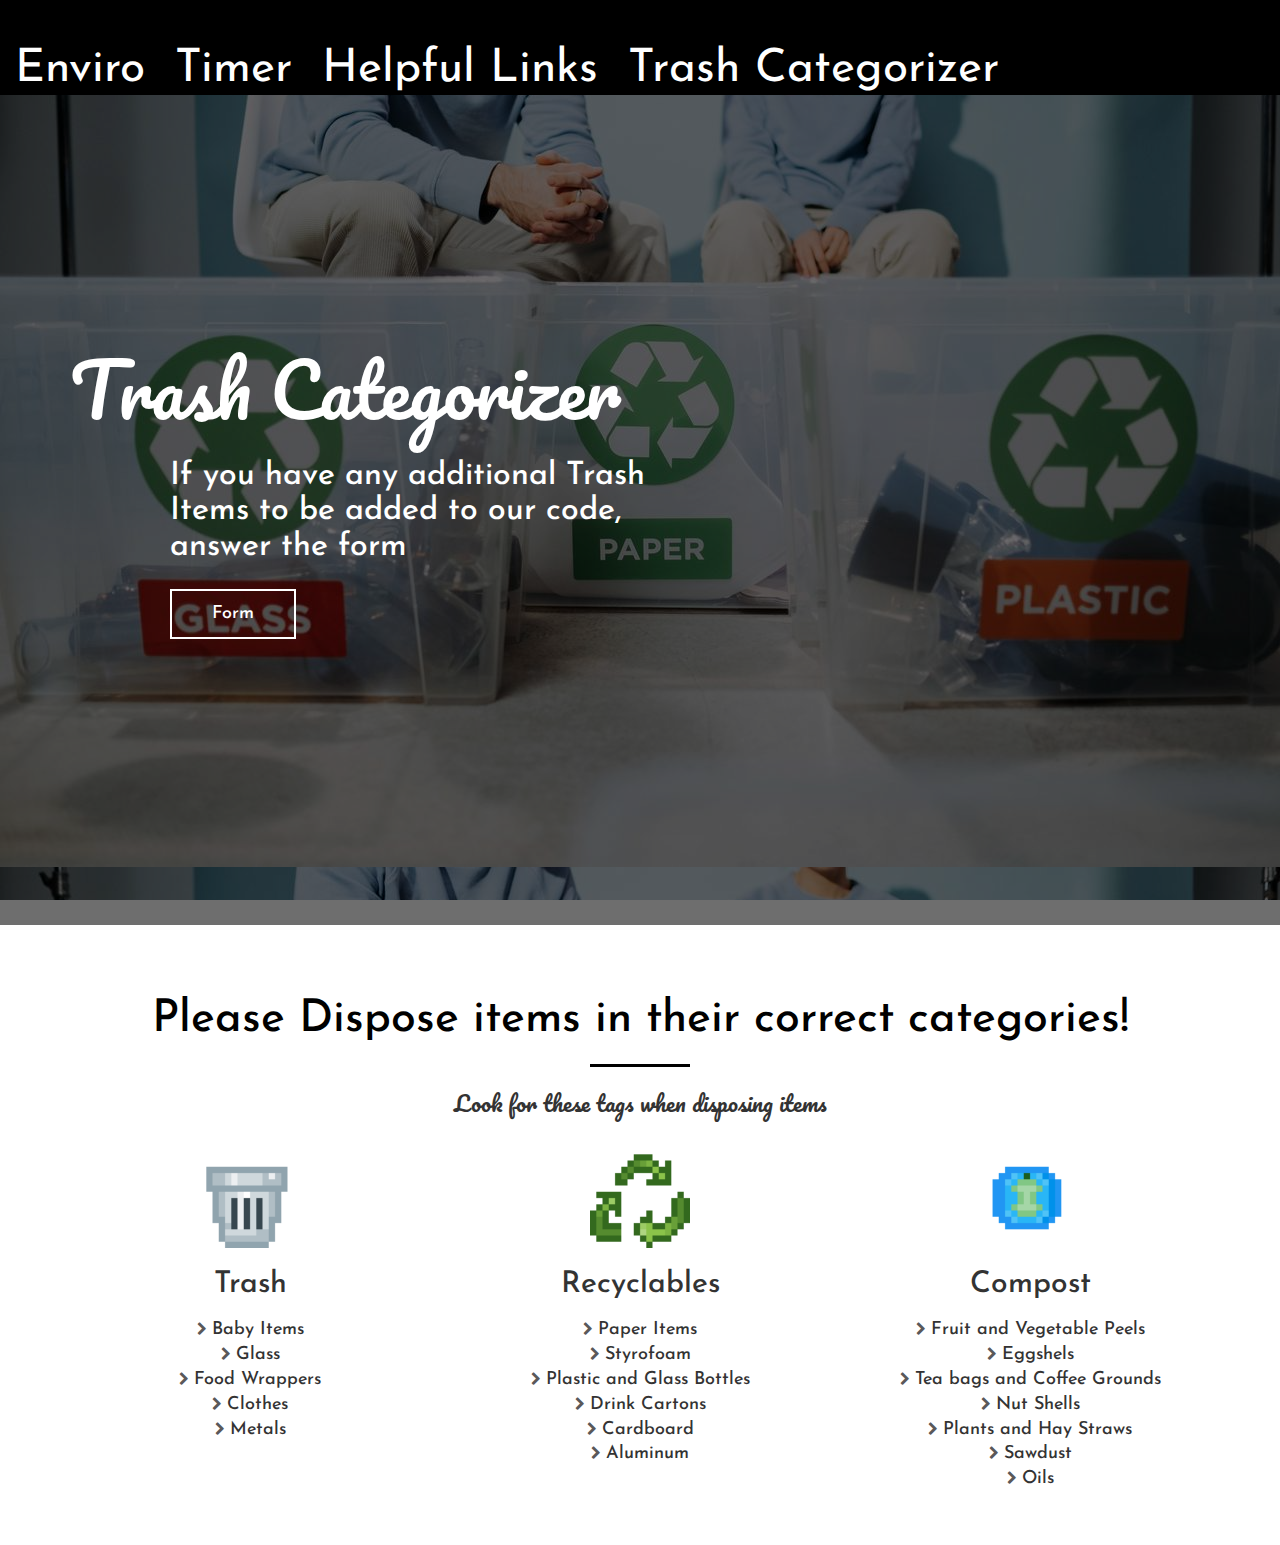
<file: Trash Categorizer/index.html>
<!DOCTYPE html>
<html lang="en">
  <head>
    <meta charset="utf-8">
    <meta http-equiv="X-UA-Compatible" content="IE=edge">
    <meta name="viewport" content="width=device-width, initial-scale=1">
	<link href="css/bootstrap.min.css" rel="stylesheet">
	<link href="css/global.css" rel="stylesheet">
	<link href="css/index.css" rel="stylesheet">
	<link rel="stylesheet" type="text/css" href="css/font-awesome.min.css" />
	<link href="css/element.css" rel="stylesheet">
	<link href="https://fonts.googleapis.com/css?family=Josefin+Sans&display=swap" rel="stylesheet">
	<link href="https://fonts.googleapis.com/css?family=Pacifico&display=swap" rel="stylesheet">

	

    
    
	
     

  </head>
  
<body>
<section id="header">
	<nav class="navbar navbar-default navbar-fixed-top"; style="background: black">

		<div class="navbar-header page-scroll";>
			<a class="navbar-brand heading_tag" href="index.html">Enviro</a>
			<a class="navbar-brand" href="gallery.html">Timer</a>
			<a class="navbar-brand" href="links.html">Helpful Links</a>
			<a class="navbar-brand" href="trash.html">Trash Categorizer</a>
            </div>

    </nav>
</section>



<section id="center" class="clearfix">
 <div class="center_main clearfix">
   <div class="container">
  <div class="row">
   <div class="center clearfix">
   <div class="col-sm-7 center_left clearfix">
    <div class="center_left_inner clearfix">
	 <h1>Trash Categorizer</h1>
	 <h3>If you have any additional Trash Items to be added to our code, answer the form</h3>
	 <h4><a href="https://forms.gle/RvdqWg8VuzpwSn6E8">Form</a></h4>
	</div>
   </div>	 
   </div>
  </div>
 </div>
 </div>
</section>

<section id="center_2" class="clearfix">
 <div class="container">
  <div class="row">
   <div class="center_2 clearfix">
    <div class="center_2_top clearfix">
	 <h2>Please Dispose items in their correct categories!</h2>
	 <hr class="hr_1">
	  <p>Look for these tags when disposing items</p>
	</div>
	<div class="center_2_middle clearfix">
	 <div class="col-sm-4 center_2_middle_left clearfix">
	  <div class="center_2_middle_left_inner clearfix">
	   <p><img src="img/trash (2).png"; width = "100"></p>
	   <h2><a href="https://www.toronto.ca/services-payments/recycling-organics-garbage/houses/what-goes-in-my-garbage-bin/">Trash</a></h2>
	   <h4><i class="fa fa-chevron-right"></i>Baby Items</h4>
	   <h4><i class="fa fa-chevron-right"></i>Glass</h4>
	   <h4><i class="fa fa-chevron-right"></i>Food Wrappers</h4>
	   <h4><i class="fa fa-chevron-right"></i>Clothes</h4>
	   <h4><i class="fa fa-chevron-right"></i>Metals</h4>

	  </div>
	 </div>
	 <div class="col-sm-4 center_2_middle_left clearfix">
	  <div class="center_2_middle_left_inner clearfix">
	   <p><img src="img/recycle.png"; width = "100"></p>
	   <h2><a href="https://www.toronto.ca/services-payments/recycling-organics-garbage/houses/what-goes-in-my-blue-bin/">Recyclables</a></h2>
	   <h4><i class="fa fa-chevron-right"></i>Paper Items</h4>
	   <h4><i class="fa fa-chevron-right"></i>Styrofoam</h4>
	   <h4><i class="fa fa-chevron-right"></i>Plastic and Glass Bottles</h4>
	   <h4><i class="fa fa-chevron-right"></i>Drink Cartons</h4>
	   <h4><i class="fa fa-chevron-right"></i>Cardboard</h4>
	   <h4><i class="fa fa-chevron-right"></i>Aluminum</h4>

	</div>
	 </div>
	 <div class="col-sm-4 center_2_middle_left clearfix">
	  <div class="center_2_middle_left_inner clearfix">
		<p><img src="img/compost.png"; width = "100"></p>
	   <h2><a href="https://www.toronto.ca/services-payments/recycling-organics-garbage/houses/what-goes-in-my-green-bin/">Compost</a></h2>
	   <h4><i class="fa fa-chevron-right"></i>Fruit and Vegetable Peels</h4>
	   <h4><i class="fa fa-chevron-right"></i>Eggshels</h4>
	   <h4><i class="fa fa-chevron-right"></i>Tea bags and Coffee Grounds</h4>
	   <h4><i class="fa fa-chevron-right"></i>Nut Shells</h4>
	   <h4><i class="fa fa-chevron-right"></i>Plants and Hay Straws</h4>
	   <h4><i class="fa fa-chevron-right"></i>Sawdust</h4>
	   <h4><i class="fa fa-chevron-right"></i>Oils</h4>


	  </div>
	 </div>
	</div>
   </div>
  </div>
 </div>
</section>
</file>
<file: Trash Categorizer/css/global.css>
/*
Template Name:Marriage
File: Layout CSS
Author: Templates On Web
Author URI: http://templateonweb.com/
Licence: <a href="http://www.templateonweb.com/terms.php?v=content&contentid=152">Website Template Licence</a>
*/
body{
font-family: 'Josefin Sans', sans-serif!important;
   }
h1,h2,h3,h4,h5,h6{
padding:0;
margin:0;
}
a:hover{
text-decoration:none;
}
ul{
padding:0;
margin:0;
list-style:none;
}
p{
padding:0;
margin:0;
}
.space_left{
padding-left:0; 
} 
.space_right{
padding-right:0; 
} s
.space_all{
padding:0; 
} 
.border_none_1{
   border:none!important;
   }
.active_tab{
   color:#d0413c!important;
  }
.left_1{
  display:block;
 }



/*********************header****************/
.navbar-default {
  background-color:black;
  border:none;
  padding-top:45px;
}
.navbar-brand{
   color:#fff!important;
   font-size:46px;
   }
#header .tag_menu{
   color:#fff;
   padding-left:10px;
   padding-right:10px;
   margin-left:8px;
   margin-right:8px;
   font-size:16px;
   }
#header .tag_menu:hover{
   color: #fac122;
   border-bottom:2px solid #fac122;
  }
.nav .open>a, .nav .open>a:hover, .nav .open>a:focus{
background:none; 
color: #fac122!important;
border-bottom:2px solid #fac122;
  }
.navbar-default .navbar-nav>.open>a, .navbar-default .navbar-nav>.open>a:hover, .navbar-default .navbar-nav>.open>a:focus{
  background:black; 
  }
.drop_1 {
  min-width:200px;
  text-align:center;
  padding:0;
   }
.drop_1 a:hover{
       background:none!important;
	   color:#dd3744!important;
	   }
.header_menu .navbar{
   background-color:#333!important;
   padding-bottom:45px;
	}
.drop_1 li a{
background:#FFCC00;
color:#000;
font-size:20px;
border-bottom:1px solid #333;
}
#header_mini{
display:none;
}
/*********************header_end****************/

/*********************header_mini****************/
#header_mini{
    display:none;
	}
  #header_mini  #sidebar-wrapper {
    margin-right: -250px;
    right: 0;
    width: 250px;
    background: #333;
    position: fixed;
    height: 100%;
    overflow-y: auto;
    z-index: 1000;
    transition: all 0.5s ease-in 0s;
    -webkit-transition: all 0.5s ease-in 0s;
    -moz-transition: all 0.5s ease-in 0s;
    -ms-transition: all 0.5s ease-in 0s;
    -o-transition: all 0.5s ease-in 0s;
  }

 #header_mini  .sidebar-nav {
    position: absolute;
    top: 0;
    width: 250px;
    list-style: none;
    margin: 0;
    padding: 0;
  }

 #header_mini   .sidebar-nav li {
    line-height: 50px;
    text-indent: 20px;
  }

 #header_mini   .sidebar-nav li a {
    color: #ffffff;
	font-size:16px;
    display: block;
    text-decoration: none;
  }

 #header_mini   .sidebar-nav li a:hover {
    color:#fac122;
    text-decoration: none;
	border-bottom:2px solid #fac122;
  }

 #header_mini   .sidebar-nav li a:active, .sidebar-nav li a:focus {
    text-decoration: none;
  }

 #header_mini   .sidebar-nav > .sidebar-brand {
    height: 55px;
    line-height: 55px;
    font-size: 18px;
  }

 #header_mini  .sidebar-nav > .sidebar-brand a {
    color: #ffffff;
	font-size:25px;
  }

 #header_mini   .sidebar-nav > .sidebar-brand a:hover {
    color: #fff;
    background: none;
  }

#header_mini    #menu-toggle {
    top: 0;
    right: 0;
    position: fixed;
    z-index: 1;
  }

#header_mini   #sidebar-wrapper.active {
    right: 250px;
    width: 250px;
    transition: all 0.5s ease-out 0s;
    -webkit-transition: all 0.5s ease-out 0s;
    -moz-transition: all 0.5s ease-out 0s;
    -ms-transition: all 0.5s ease-out 0s;
    -o-transition: all 0.5s ease-out 0s;
  }

 #header_mini   .toggle {
    margin: 5px 5px 0 0;
  }
.header_mini{
    background:#000;
    padding:10px 10px 10px 30px;
   }
 #header_mini .drop_1 a{
    color:#333!important;
	}
 #header_mini .drop_1 a:hover{
   color:#dd3744!important;
   border:none!important;
	}
.header_mini .heading_tag{
    color:#fff;
	}
/*********************header_mini_end****************/


/*********************footer****************/
#footer{
background:#000000;
padding-top:70px;
padding-bottom:25px;
}
#footer .container{
width:650px;
}
.footer_top h2{
text-align:center;
padding-bottom:50px;
}
.footer_top h2 a{
font-size:56px;
color:#FFFFFF;
font-family: 'Pacifico', cursive;
}
.footer_middle_left_inner h2{
font-size:28px;
color:#FFFFFF;
text-align:center;
padding-bottom:10px;
}
.footer_middle_left_inner p{
font-size:18px;
color:#666;
text-align:center;
}
.footer_middle_left_inner p a{
color:#666;
}
.footer_middle_left_inner p a:hover{
color:#FFFFC4;
}
.footer_middle_left_inner .hr_1 {
width: 65px;
border-width: 2px;
border-color: #ccc;
}
ul.social-network {
	list-style: none;
	display: inline;
	margin-left:0 !important;
	padding: 0;
}
ul.social-network li {
	display: inline;
	margin: 0 5px;
}


/* footer social icons */
.social-network a.icoRss:hover {
	background-color: #F56505;
}
.social-network a.icoFacebook:hover {
	background-color:#3B5998;
}
.social-network a.icoTwitter:hover {
	background-color:#33ccff;
}
.social-network a.icoGoogle:hover {
	background-color:#BD3518;
}
.social-network a.icoVimeo:hover {
	background-color:#0590B8;
}
.social-network a.icoLinkedin:hover {
	background-color:#007bb7;
}
.social-network a.icoRss:hover i, .social-network a.icoFacebook:hover i, .social-network a.icoTwitter:hover i,
.social-network a.icoGoogle:hover i, .social-network a.icoVimeo:hover i, .social-network a.icoLinkedin:hover i {
	color:#fff;
}
a.socialIcon:hover, .socialHoverClass {
	color:#44BCDD;
}

.social-circle li a {
	display:inline-block;
	position:relative;
	margin:0 auto 0 auto;
	-moz-border-radius:50%;
	-webkit-border-radius:50%;
	border-radius:50%;
	text-align:center;
	width: 50px;
	height: 50px;
	font-size:20px;
	background:#FF0000;
}
.social-circle li i {
	margin:0;
	line-height:50px;
	text-align: center;
}

.social-circle li a:hover i, .triggeredHover {
	-moz-transform: rotate(360deg);
	-webkit-transform: rotate(360deg);
	-ms--transform: rotate(360deg);
	transform: rotate(360deg);
	-webkit-transition: all 0.2s;
	-moz-transition: all 0.2s;
	-o-transition: all 0.2s;
	-ms-transition: all 0.2s;
	transition: all 0.2s;
}
.social-circle i {
	color: #fff;
	-webkit-transition: all 0.8s;
	-moz-transition: all 0.8s;
	-o-transition: all 0.8s;
	-ms-transition: all 0.8s;
	transition: all 0.8s;
}

.footer_bottom ul a {
 background-color: #FF0000!important;  
}
.footer_bottom{
text-align:center;
padding-top:40px;
}
.footer_bottom p{
font-size:18px;
color:#FFFFFF;
padding-top:30px;
}

/*********************footer_end****************/











@media screen and (max-width : 767px){
#header{
display:none;
}
#header_mini {
display: block;
}
#footer .container {
width: auto;
}
.social-circle li a {
width: 45px;
height: 45px;
font-size: 19px;
}



}

@media (min-width:768px) and (max-width:960px) {
#header .container{
width:auto;
}
#header .navbar-brand {
font-size: 30px;
}
#header .tag_menu {
padding-left: 3px;
padding-right: 3px;
margin-left: 5px;
margin-right: 5px;
font-size: 12px;
}
#header .navbar-right {
float: right!important;
}

}

@media (min-width:961px) and (max-width:1200px) { 
#header .container {
width: auto;
}
#header.navbar-brand {
font-size: 40px;
}
#header .tag_menu {
    color: #fff;
    padding-left: 5px;
    padding-right: 5px;
    margin-left: 5px;
    margin-right: 5px;
    font-size: 14px;
}


}

@media (min-width:1201px) and (max-width:1250px) {

 }
</file>
<file: Trash Categorizer/css/index.css>
/*
Template Name:Cavyalia
File: Layout CSS
Author: Templates On Web
Author URI: http://templateonweb.com/
Licence: <a href="http://www.templateonweb.com/terms.php?v=content&contentid=152">Website Template Licence</a>
*/
body{
font-family: 'Josefin Sans', sans-serif!important;
   }
h1,h2,h3,h4,h5,h6{
padding:0;
margin:0;
}
a:hover{
text-decoration:none;
}
ul{
padding:0;
margin:0;
list-style:none;
}
p{
padding:0;
margin:0;
}
.space_left{
padding-left:0; 
} 
.space_right{
padding-right:0; 
} 
.space_all{
padding:0; 
} 
.border_none_1{
   border:none!important;
   }
.active_tab{
   color:#c08585!important;
  }
.left_1{
  display:block;
 }



/*********************center****************/
#center {
    background-image: url(../img/bg.jpg);
	background-attachment:fixed;
}
.center_main{
   background:#00000091;
   padding-top: 350px;
   padding-bottom: 300px;
   }
.center_left_inner h1{
font-family: 'Pacifico', cursive;
font-size:72px;
color:#FFFFFF;
}
.center_left_inner h3{
font-size:32px;
color:#FFFFFF;
padding-left:100px;
padding-top:30px;
}
.center_left_inner h5{
font-size:20px;
color:#999;
padding-left:100px;
padding-top:20px;
}
.center_left_inner h4{
padding-top:40px;
padding-left:100px;
}
.center_left_inner h4 a{
padding:14px 40px;
font-size:18px;
color:#FFFFFF;
border:2px solid #FFFFFF;
}
.center_left_inner h4 a:hover{
background:#FFFFFF;
color:#333;
border:2px solid #FFFFFF;
}
/*********************center_end****************/


/*********************center_2****************/
#center_2{
padding-top:70px;
padding-bottom:50px;
}
.center_2_top{
text-align:center;
}
.center_2_top h2{
font-size:45px;
color:#000;
}
.center_2_top .hr_1{
width:100px;
border-width:3px;
border-color:#000;
}
.center_2_top p{
font-family: 'Pacifico', cursive;
font-size:22px;
color:#333;
padding-bottom:30px;
}
.center_2_middle_left_inner{
text-align:center;
}
.center_2_middle_left_inner p{
font-size:60px;
color:#CC9966;
}
.center_2_middle_left_inner h2{
padding-top:20px;
padding-bottom:20px;
}
.center_2_middle_left_inner h2 a{
font-size:30px;
color:#333;
} 
.center_2_middle_left_inner h2 a:hover{
color:#CC9966;
} 
.center_2_middle_left_inner h4 i{
font-size:14px;
margin-right:5px;
color:#5a5959;
}
.center_2_middle_left_inner h4{
font-size:18px;
padding-bottom:5px;
}



/*********************center_2_end****************/


/*********************center_3****************/
#center_3{
background:#f4f4f4;
padding-top:70px;
padding-bottom:50px;
}
.center_3_top{
text-align:center;
}
.center_3_top h2{
font-size:55px;
color:#000;
font-family: 'Pacifico', cursive;
padding-bottom:20px;
}
.center_3_top .hr_1{
width:100px;
border-width:2px;
border-color:#333;
}
.center_3_top p{
font-size:18px;
color:#333;
padding-top:30px;
padding-bottom:50px;
}
.center_3_top h5 a{
padding:12px 30px;
font-size:17px;
color:#000000;
border:2px solid #000000;
}
.center_3_top h5 a:hover{
background:#000000;
color:#fff;
}

/*********************center_3_end****************/


/*********************center_4****************/
#center_4{
padding-top:70px;
padding-bottom:50px;
}
.center_4_top h2{
font-size:55px;
color:#000;
font-family: 'Pacifico', cursive;
padding-bottom:20px;
text-align:center;
}
.center_4_top .hr_1{
width:100px;
border-width:2px;
border-color:#333;
}

/*********************center_4_end****************/

/*********************center_5****************/
#center_5{
background:#f4f4f4;
}
.center_5_left_inner{
padding-left:250px;
padding-right:100px;
}
.center_5_left_inner h2{
font-size:55px;
color:#000;
font-family: 'Pacifico', cursive;
padding-bottom:20px;
padding-top:50px;
line-height:70px;
padding-bottom: 0;
}
.center_5_left_inner .hr_1 {
width: 65px;
border-width: 2px;
border-color: #333;
margin-right: 340px;
}
.center_5_left_inner h4{
font-size:26px;
color:#000;
font-style:italic;
padding-top:10px;
padding-bottom:20px;
}
.center_5_left_inner p{
font-size:18px;
color:#333;
line-height:25px;
padding-bottom:50px;
}
.center_5_left_inner h5 a{
padding:12px 30px;
font-size:17px;
color:#000000;
border:2px solid #000000;
}
.center_5_left_inner h5 a:hover{
background:#000000;
color:#fff;
}


/*********************center_5_end****************/


/*********************center_6****************/
#center_6{
padding-top:50px;
padding-bottom:50px;
background:#cccccc78;
}
.center_6_top h2{
font-size:55px;
color:#000;
font-family: 'Pacifico', cursive;
padding-bottom:20px;
padding-top:50px;
line-height:70px;
text-align:center;
}
.center_6_top .hr_1 {
width: 65px;
border-width: 2px;
border-color: #333;
}
.center_6_bottom{
padding-top:50px;
text-align:center;
}
.center_6_bottom h5 a{
padding:14px 30px;
font-size:17px;
color:#000000;
border:2px solid #000000;
}
.center_6_bottom h5 a:hover{
background:#000000;
color:#fff;
} 

/*********************center_6_end****************/


/*********************center_7****************/
#center_7{
padding-top:30px;
padding-bottom:50px;
}
.center_7_top h2{
font-size:55px;
color:#000;
font-family: 'Pacifico', cursive;
padding-bottom:20px;
padding-top:50px;
line-height:70px;
text-align:center;
}
.center_7_top .hr_1 {
width: 65px;
border-width: 2px;
border-color: #333;
}
.center_7_middle_left_inner{
text-align:center;
border:8px solid #cccccc94;
padding-top:70px;
padding-bottom:70px;
padding-left:20px;
padding-right:20px;
}
.center_7_middle_left_inner_2{
border:8px solid #d0413c!important;
}
.center_7_middle_left_inner h2{
font-size:35px;
line-height:40px;
}
.center_7_middle_left_inner .hr_1 {
width: 65px;
border-width: 1px;
border-color: #333;
}
.center_7_middle_left_inner p{
font-size:19px;
line-height:25px;
color:#666;
padding-bottom:10px;
}
.center_7_middle_left_inner h3{
font-size:29px;
color:#000;
padding-top:20px;
padding-bottom:60px;
}
.center_7_middle_left_inner h5 a{
padding:14px 30px;
font-size:16px;
color:#000000;
border:2px solid #000000;
}
.center_7_middle_left_inner h5 a:hover{
background:#000000;
color:#fff;
} 
.center_7_middle_left_inner_2 h5 a{
padding:14px 30px;
font-size:16px;
color:#fff!important;
background:#d0413c!important;
border:2px solid #d0413c!important;
}
.center_7_middle_left_inner_2 h5 a:hover{
background:none!important;
color:#d0413c!important;
} 
/*********************center_7_end****************/


/*********************center_7_end****************/
#center_8{
padding-top:30px;
padding-bottom:50px;
}
.center_8_top h2{
font-size:55px;
color:#000;
font-family: 'Pacifico', cursive;
padding-bottom:20px;
padding-top:50px;
line-height:70px;
text-align:center;
}
.center_8_top .hr_1 {
width: 65px;
border-width: 2px;
border-color: #333;
}
.center_8_middle_left_inner{
text-align:center;
padding-top:50px;
padding-bottom:50px;
padding-left:20px;
padding-right:20px;
background:#FFFFFF;
margin-right:10px;
}
.center_8_middle_left_inner h2{
font-size:32px;
font-style:italic;
}
.center_8_middle_left_inner h6{
font-size:14px;
color:#999999;
}
.center_8_middle_left_inner p{
font-size:18px;
color:#333;
line-height:25px;
padding-top:20px;
padding-bottom:30px;
}
.center_8_middle_left_inner h5 a{
padding:14px 30px;
font-size:16px;
color:#000000;
border:2px solid #000000;
}
.center_8_middle_left_inner h5 a:hover{
background:#000000;
color:#fff;
} 
.center_8_middle_left{
background-image: url(../img/6.jpg);
padding:20px;
background-repeat:no-repeat;
}
.center_8_middle_center{
background-image: url(../img/7.jpg);
padding:20px;
background-repeat:no-repeat;
}
.center_8_middle_right{
background-image: url(../img/8.jpg);
padding:20px;
background-repeat:no-repeat;
}

/*********************center_7_end****************/








@media screen and (max-width : 767px){
.center_left_inner h1 {
font-size: 45px;
text-align: center;
}
.center_left_inner h3 {
font-size: 30px;
padding-left: 0px;
text-align: center;
}
.center_left_inner h5 {
font-size: 14px;
padding-left: 0px;
text-align: center;
}
.center_left_inner h4{
text-align: center;
padding-left: 0px;
}
.center_left_inner h4 a {
padding: 14px 20px;
font-size: 14px;
}
.center_main {
padding-top: 50px;
padding-bottom: 50px;
}
.center_2_top h2 {
font-size: 35px;
}
.center_3_top h2 {
font-size: 32px;
}
.center_4_top h2 {
font-size: 32px;
}
#center_4 {
padding-top: 40px;
padding-bottom: 0px;
}
.center_5_left_inner {
padding-left: 0px;
padding-right: 0px;
text-align: center;
padding-bottom:50px;
}
.center_5_left_inner h2 {
font-size: 32px;
padding-top: 0px;
line-height: 50px;
padding-bottom: 0;
}
.center_5_left_inner .hr_1 {
margin-right: auto;
}
.center_6_middle_left_inner p img{
width:100%;
margin-bottom:20px;
}
#center_6 {
padding-top: 0px;
}
.center_6_bottom h5 a {
padding: 14px 20px;
font-size: 14px;
}
.center_7_top h2 {
font-size: 38px;
padding-top: 0px;
line-height: 50px;
}
.center_7_middle_left_inner{
margin-bottom:20px;
}
#center_8 {
padding-top: 0px;
}
#center_7 {
padding-bottom: 0px;
}
.center_8_top h2 {
font-size: 48px;
padding-top: 15px;
line-height: 50px;
}
.center_8_middle_left_inner h2 {
font-size: 25px;
}
.center_8_middle_center {
margin-bottom: 20px;
background-repeat:repeat;
}
.center_8_middle_right {
background-repeat:repeat;
margin-bottom: 20px;
}
.center_8_middle_left{
margin-bottom: 20px;
background-repeat:repeat;
}



}

@media (min-width:768px) and (max-width:960px) {
.center_left_inner h1 {
font-size: 65px;
}
.center_left_inner h3 {
font-size: 40px;
padding-left: 50px;
}
.center_left_inner h5 {
font-size: 15px;
padding-left: 50px;
}
.center_left_inner h4 {
padding-left: 50px;
}
.center_5_left_inner {
padding-left: 50px;
padding-right: 30px;
padding-bottom:30px;
}
.center_5_left_inner h2 {
font-size: 30px;
padding-top: 50px;
line-height: 46px;
}
.center_5_left_inner p {
font-size: 15px;
line-height: 20px;
padding-bottom: 30px;
}
#center_6 {
padding-top: 0px;
}
.center_6_middle_left_inner p img{
width:100%;
}
.center_7_middle_left_inner h2 {
font-size: 22px;
}
.center_7_middle_left_inner h5 a {
padding: 14px 25px;
font-size: 14px;
}
.center_7_middle_left_inner_2 h5 a {
padding: 14px 25px;
font-size: 14px;
}
.center_8_top h2 {
font-size: 40px;
padding-top: 0px;
line-height: 35px;
}
.center_8_middle_left_inner h2 {
font-size: 20px;
}
.center_8_middle_left_inner p {
font-size: 13px;
line-height: 20px;
}
.center_8_middle_left_inner h5 a {
font-size: 14px;
}
.center_2_middle_left_inner{
padding-top: 30px;
border-bottom: 1px solid #d3d3d3cc;
padding-bottom: 30px;
}


}

@media (min-width:961px) and (max-width:1200px) {
.center_left_inner h1 {
    font-size: 66px;
}
.center_left_inner h3 {
font-size: 40px;
padding-left: 40px;
}
.center_left_inner h5 {
font-size: 18px;
padding-left: 50px;
}
.center_left_inner h4 {
padding-left: 50px;
}
#center_2 .container {
width: auto;
}
.center_2_middle_left_inner h2 a {
font-size: 28px;
}
.center_5_left_inner {
padding-left: 150px;
padding-right: 70px;
}
.center_5_left_inner h2 {
font-size: 38px;
padding-top: 20px;
line-height: 49px;
}
.center_5_left_inner p {
font-size: 16px;
line-height: 25px;
padding-bottom: 25px;
}
.center_5_left_inner h5{
padding-bottom: 25px;
}
#center_6 .container {
width: auto;
}
.center_6_middle_left_inner p img{
width: 100%;
}
#center_7 .container {
width: auto;
}
.center_7_middle_left_inner h2 {
font-size: 30px;
}
#center_8 .container {
width: auto;
}
.center_8_middle_left_inner h2 {
font-size: 28px;
}

}

@media (min-width:1201px) and (max-width:1250px) {

 }
</file>
<file: Trash Categorizer/css/element.css>
@media (min-width:768px){.navbar-default{background:none;-webkit-transition:padding .3s;-moz-transition:padding .3s;transition:padding .3s;border:0}.navbar-default .navbar-brand{-webkit-transition:all .3s;-moz-transition:all .3s;transition:all .3s}.navbar-default .navbar-nav>.active>a{}.navbar-default.navbar-shrink{background-color:#333!important;padding:20px 0} .navbar-shrink .navbar-brand{ font-size:40px;}}
</file>
